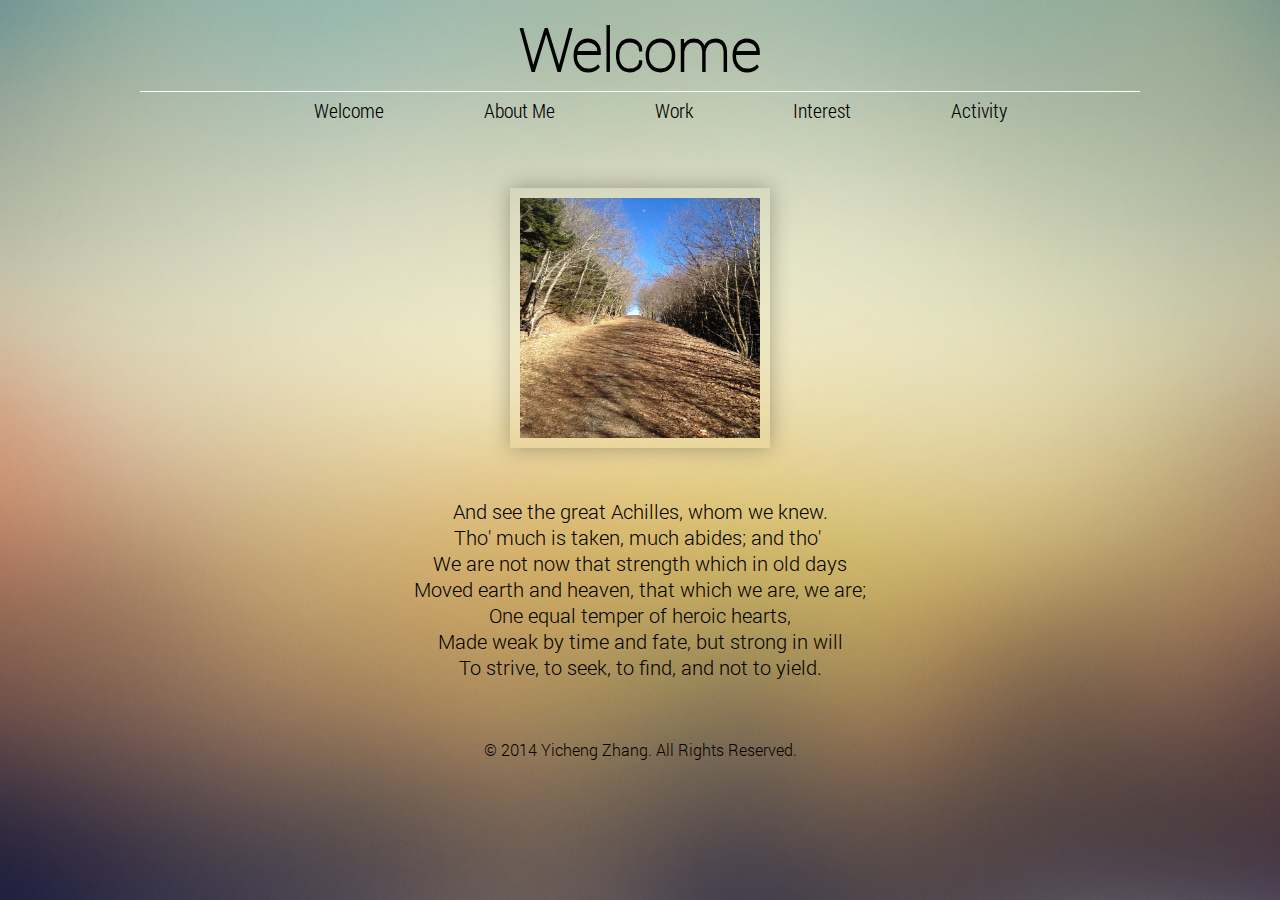
<file: index.html>
<html>
<head>
	<meta http-equiv="Content-Type" content="text/html; charset=utf-8">
	<meta name="keywords" content="Yicheng Zhang, personal website, homepage">
	<meta name="author" content="Yicheng Zhang">
	<meta name="description" content="Personal homepage of Yicheng Zhang">
	
	<title>
		zycee it.

	</title>
	<link rel="stylesheet" type="text/css" href="style/style.css">
	<link href="image/favicon.ico" rel="shortcut icon" type="image/x-icon" />

</head>

<header>   
	<div class="title_div">

		<h1 >
			Welcome
		</h1>

		<p>


		</p>


	</div>


	<div class="tab_div">
		<ul class="tab_ul">
			<li class="welcome_tab"><a href="index.html"> Welcome </a></li>
			<li class="about_me_tab"><a href="Tab2.html"> About Me </a></li>
			<li class="project_tab"><a href="Tab3.html"> Work </a></li>
			<li class="tab4"><a href="Tab4.html"> Interest </a> </li>
			<li class="tab5" ><a href="Tab5.html"> Activity</a> </li>
		</ul>
	</div>

</header>


<body>

	<div class="my_picture_div">

		<div id="slideshow">
			<div>
				<img  src="image/tab1 optimized image/IMG_0540.JPG" alt="haha">
			</div>
			<div>
				<img src="image/tab1 optimized image/IMG_1081.JPG">
			</div>
			<div>
				<img src="image/tab1 optimized image/IMG_0834.JPG">
			</div>
			<div>
				<img src="image/tab1 optimized image/IMG_0929.JPG">
			</div>
			<div>
				<img src="image/tab1 optimized image/IMG_1110.JPG" >
			</div>

			<div>
				<img src="image/tab1 optimized image/IMG_1445.JPG">
			</div>
			<div>
				<img src="image/tab1 optimized image/IMG_1651.JPG">
			</div>
			<div>
				<img src="image/tab1 optimized image/IMG_2122.JPG">
			</div>

			<div>

			</div>


		</div>
	</div>







	<div class="introduction_div">
		<div>



			<pre>
And see the great Achilles, whom we knew.
Tho' much is taken, much abides; and tho' 
We are not now that strength which in old days
Moved earth and heaven, that which we are, we are;
One equal temper of heroic hearts,
Made weak by time and fate, but strong in will
To strive, to seek, to find, and not to yield.
			</pre>
		</div> 


	</div>







</body>

<script src="http://ajax.googleapis.com/ajax/libs/jquery/1.11.1/jquery.min.js"></script>
<script >

	var random = Math.floor(Math.random()*8);



/*$("#slideshow > div").hide();
$("#slideshow > div:eq("+random+")").show();*/


$("#slideshow > div").hide();

$("#slideshow > div:eq("+random+")").show().delay(7000).fadeOut(1000);

var last_rad;

setInterval(function(){
	var rad = Math.floor(Math.random()*8);


	if (last_rad == rad){
		if (rad == 7){
			rad = rad - 1;
		}
		else{
			rad = rad + 1;
		}


	}

	$("#slideshow > div:eq("+rad+")").fadeIn(1000).delay(5000).fadeOut(1000);


	last_rad = rad;

}, 6000);

</script>


<footer>
	<p>
		© 2014 Yicheng Zhang. All Rights Reserved.
	</p>
	

</footer>


</html>
</file>
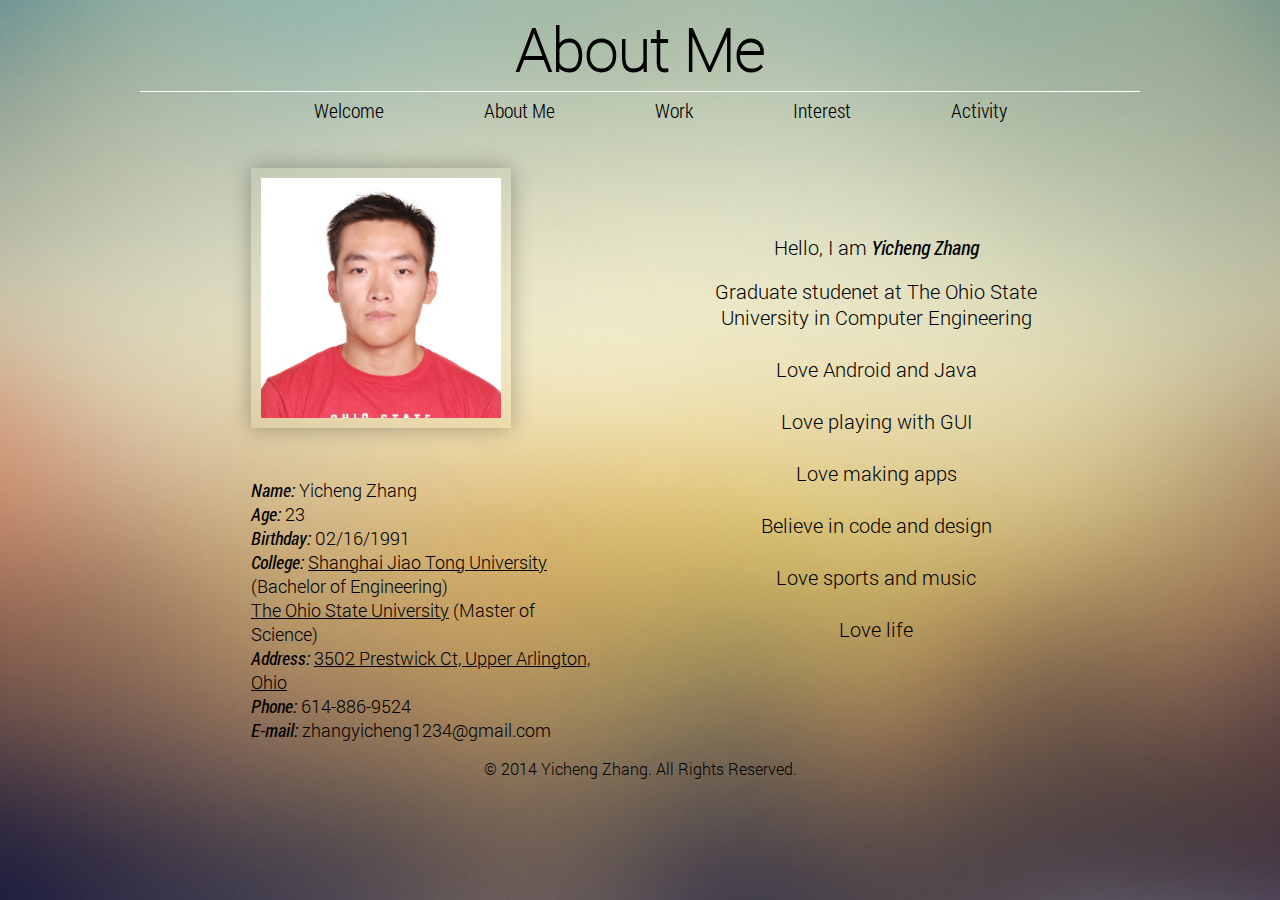
<file: Tab2.html>
<html>
<head>
    <meta http-equiv="Content-Type" content="text/html; charset=utf-8">
    <title>
        zycee it.

    </title>
    <link rel="stylesheet" type="text/css" href="style/style.css">
    <link href="image/favicon.ico" rel="shortcut icon" type="image/x-icon" />
</head>
<div class="tab2_html_div">
 

    <header>   
        <div class="title_div">

            <h1 >
                About Me
            </h1>

            <p>


            </p>


        </div>


        <div class="tab_div">
            <ul class="tab_ul">
                <li class="welcome_tab"><a href="index.html"> Welcome </a></li>
                <li class="about_me_tab"><a href="Tab2.html"> About Me </a></li>
                <li class="project_tab"><a href="Tab3.html"> Work </a></li>
                <li class="tab4"><a href="Tab4.html"> Interest </a> </li>
                <li class="tab5" ><a href="Tab5.html"> Activity</a> </li>
            </ul>
        </div>

    </header>


    <body>

        <!-- <div class="tab2_introduction_div"> -->

        <div class="tab2_pic_div">
            <div >


                <img src="image/Yicheng Zhang.JPG">


                <p>
                    <span class="h2_info_title">Name: </span> <span class="h2_info_content">Yicheng Zhang</span><br>
                    <span class="h2_info_title">Age: </span> <span class="h2_info_content">23 </span><br>
                    <span class="h2_info_title">Birthday: </span> <span class="h2_info_content">02/16/1991 </span><br>
                    <span class="h2_info_title">College: </span> <span class="h2_info_content">
                    <a href="http://en.sjtu.edu.cn/" target="_blank"> Shanghai Jiao Tong University</a> (Bachelor of Engineering)<br>
                    <a href="http://www.osu.edu/" target="_blank">The Ohio State University</a> (Master of Science)<br>
                </span>

                <span class="h2_info_title">Address: </span> <span class="h2_info_content"><a href="https://www.google.com/maps/place/3502+Prestwick+Ct,+Upper+Arlington,+OH+43220/@40.0316294,-83.0471068,17z/data=!3m1!4b1!4m2!3m1!1s0x88388dc583badaaf:0xa4a8d18a738f1b2" target="_blank">3502 Prestwick Ct, Upper Arlington, Ohio</a></span><br>
                <span class="h2_info_title">Phone: </span> <span class="h2_info_content">614-886-9524</span><br>
                <span class="h2_info_title">E-mail: </span> <span class="h2_info_content">zhangyicheng1234@gmail.com</span><br>




            </p>
        </div>





    </div>
    <div class="tab2_p_div">
        <p >
            <span class="h2_hello_span"> Hello, I am</span>
            <span class="h2_name_span"> Yicheng Zhang</span><br><br>
            <span class="h2_hello_rest_span"> Graduate studenet at The Ohio State University in Computer Engineering<br><br> Love Android and Java <br><br>Love playing with GUI<br><br>Love making apps<br><br>Believe in code and design <br><br>Love sports and music<br><br>Love life

            </span>


        </p>



    </div>


    <!--     </div> -->

<!--     <div class="tab2_contact_div">
      

</div> -->



</body>



<footer >
    <p class="tab2_footer_p">
        © 2014 Yicheng Zhang. All Rights Reserved.
    </p>

</footer>
</div>

</html>
</file>
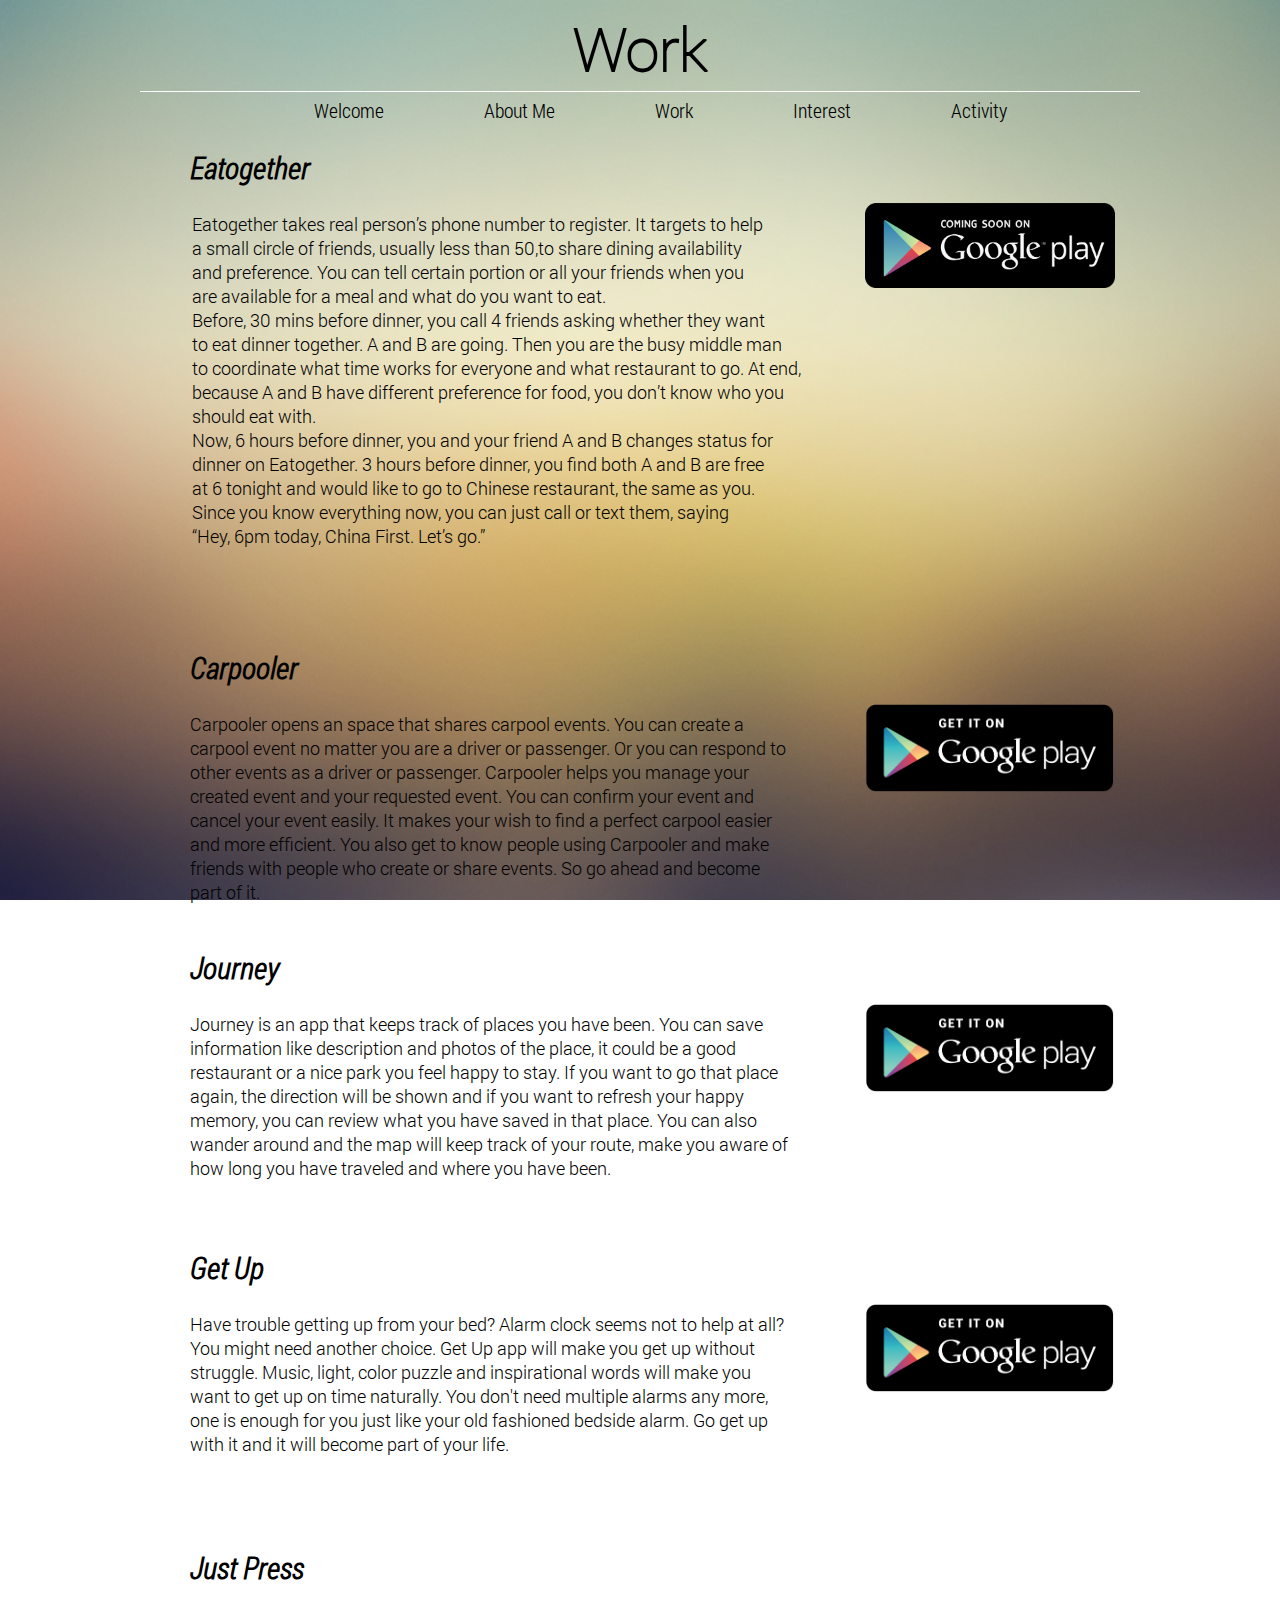
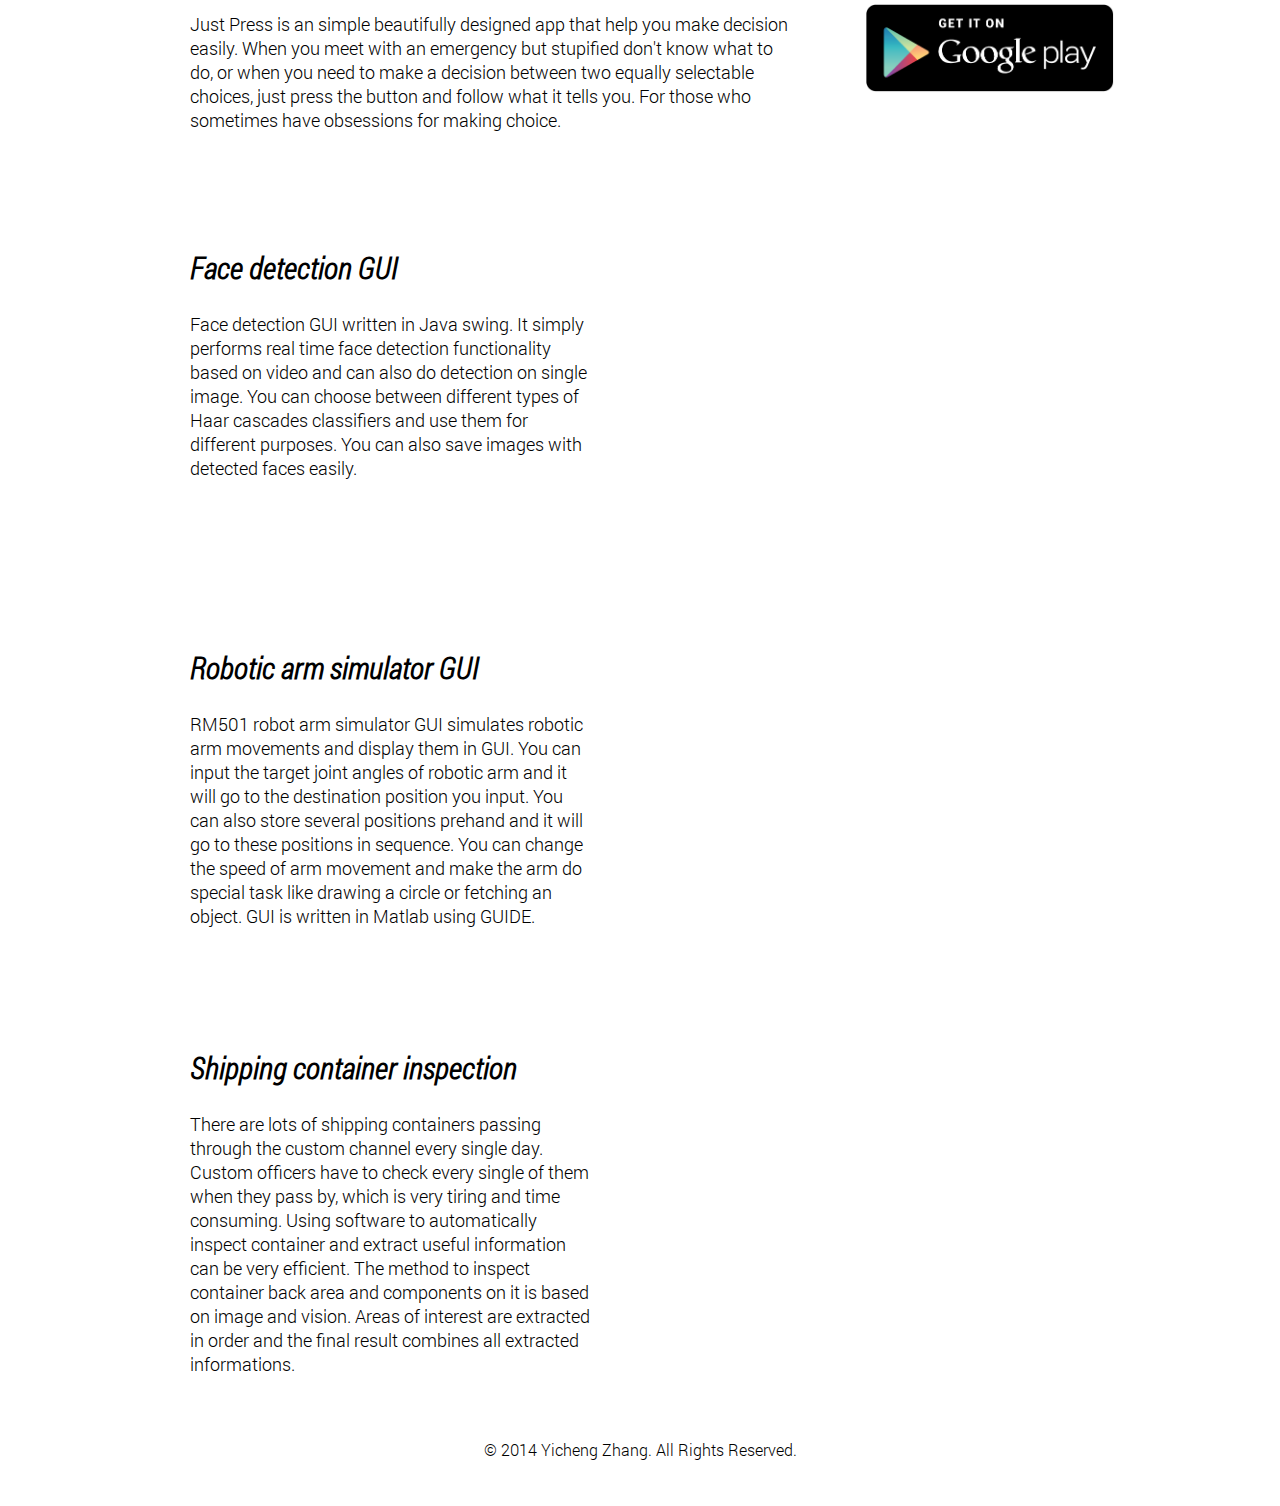
<file: Tab3.html>
<html>
<head>
  <meta http-equiv="Content-Type" content="text/html; charset=utf-8">
  <title>
    zycee it.

  </title>
  <link rel="stylesheet" type="text/css" href="style/style.css">
  <link href="image/favicon.ico" rel="shortcut icon" type="image/x-icon" />
</head>

<header>   
  <div class="title_div">

    <h1 >
      Work
    </h1>

    <p>


    </p>


  </div>


  <div class="tab_div">
    <ul class="tab_ul">
      <li class="welcome_tab"><a href="index.html"> Welcome </a></li>
      <li class="about_me_tab"><a href="Tab2.html"> About Me </a></li>
      <li class="project_tab"><a href="Tab3.html"> Work </a></li>
      <li class="tab4"><a href="Tab4.html"> Interest </a> </li>
      <li class="tab5" ><a href="Tab5.html"> Activity</a> </li>
    </ul>
  </div>

</header>


<body>
  <div class="tab3_work_div">
    <div class="tab3_work1_div_left">
      <h2>
        Eatogether 
      </h2>
      <pre>
        Eatogether takes real person’s phone number to register. It targets to help 
        a small circle of friends, usually less than 50,to share dining availability 
        and preference. You can tell certain portion or all your friends when you 
        are available for a meal and what do you want to eat. 
        Before, 30 mins before dinner, you call 4 friends asking whether they want 
        to eat dinner together. A and B are going. Then you are the busy middle man 
        to coordinate what time works for everyone and what restaurant to go. At end, 
        because A and B have different preference for food, you don’t know who you 
        should eat with.
        Now, 6 hours before dinner, you and your friend A and B changes status for 
        dinner on Eatogether. 3 hours before dinner, you find both A and B are free 
        at 6 tonight and would like to go to Chinese restaurant, the same as you. 
        Since you know everything now, you can just call or text them, saying 
        “Hey, 6pm today, China First. Let’s go.”
      </pre>

    </div>



    <div class="tab3_work1_div_right">
     <img src="image/google-play-soon.png"></a>

   </div>


 </div>
	<div class="tab3_work_div">
		<div class="tab3_work_div_left">
			<h2>
				Carpooler
			</h2>
			<p>
				Carpooler opens an space that shares carpool events. You can create a carpool event no matter you are a driver or passenger. Or you can respond to other events as a driver or passenger. Carpooler helps you manage your created event and your requested event. You can confirm your event and cancel your event easily. It makes your wish to find a perfect carpool easier and more efficient. You also get to know people using Carpooler and make friends with people who create or share events.  So go ahead and become part of it.
			</p>

		</div>



		<div class="tab3_work_div_right">
			<a href="https://play.google.com/store/apps/details?id=yicheng.carpoolapp" target="_blank"><img src="image/Get-it-on-Google-Play.png"></a>

		</div>


	</div>

 <div class="tab3_work_div">
  <div class="tab3_work_div_left">
    <h2>
      Journey
    </h2>
    <p>
      Journey is an app that keeps track of places you have been. You can save information like description and photos of the place, it could be a good restaurant or a nice park you feel happy to stay. If you want to go that place again, the direction will be shown and if you want to refresh your happy memory, you can review what you have saved in that place. You can also wander around and the map will keep track of your route, make you aware of how long you have traveled and where you have been.
    </p>

  </div>



  <div class="tab3_work_div_right">
   <a href="https://play.google.com/store/apps/details?id=app.googlemaptestapp&hl=en" target="_blank"><img src="image/Get-it-on-Google-Play.png"></a>

 </div>


</div>

<div class="tab3_work_div">
  <div class="tab3_work_div_left">
    <h2>
      Get Up
    </h2>
    <p>
      Have trouble getting up from your bed? Alarm clock seems not to help at all? You might need another choice. Get Up app will make you get up without struggle. Music, light, color puzzle and inspirational words will make you want to get up on time naturally. You don't need multiple alarms any more, one is enough for you just like your old fashioned bedside alarm. Go get up with it and it will become part of your life.
    </p>

  </div>



  <div class="tab3_work_div_right">
   <a href="https://play.google.com/store/apps/details?id=app.getup&hl=en" target="_blank"><img src="image/Get-it-on-Google-Play.png"></a>

 </div>


</div>


<div class="tab3_work_div">
  <div class="tab3_work_div_left">
    <h2>
      Just Press
    </h2>
    <p>
      Just Press is an simple beautifully designed app that help you make decision easily. When you meet with an emergency but stupified don't know what to do, or when you need to make a decision between two equally selectable choices, just press the button and follow what it tells you. For those who sometimes have obsessions for making choice. 
    </p>

  </div>



  <div class="tab3_work_div_right">
   <a href="https://play.google.com/store/apps/details?id=app.just_press&hl=en" target="_blank"><img src="image/Get-it-on-Google-Play.png"></a>

 </div>


</div>



<div class="tab3_work_div">
  <div class="tab3_work2_div_left">
    <h2>
      Face detection GUI
    </h2>
    <p>
     Face detection GUI written in Java swing. It simply performs real time face detection functionality based on video and can also do detection on single image. You can choose between different types of Haar cascades classifiers and use them for different purposes. You can also save images with detected faces easily.
   </p>

 </div>


 <div class="tab3_video2_div_right">
  <iframe  src="http://www.youtube.com/embed/a1qto4UotaA" frameborder="0" allowfullscreen></iframe>
</div>


</div>




<div class="tab3_work_div">
  <div class="tab3_work3_div_left">
    <h2>
      Robotic arm simulator GUI
    </h2>
    <p>
      RM501 robot arm simulator GUI simulates robotic arm movements and display them in GUI. You can input the target joint angles of robotic arm and it will go to the destination position you input. You can also store several positions prehand and it will go to these positions in sequence. You can change the speed of arm movement and make the arm do special task like drawing a circle or fetching an object. GUI is written in Matlab using GUIDE.
    </p>

  </div>

  <div class="tab3_video3_div_right">
    <iframe  src="http://www.youtube.com/embed/M8NRaWljymk" frameborder="0" allowfullscreen></iframe>
  </div>



</div>



<div class="tab3_work_div">
  <div class="tab3_work4_div_left">
    <h2>
    Shipping container inspection
    </h2>
    <p>
      There are lots of shipping containers passing through the custom channel every single day. Custom officers have to check every single of them when they pass by, which is very tiring and time consuming. Using software to automatically  inspect container and extract useful information can be very efficient. The method to inspect container back area and components on it is based on image and vision. Areas of interest are extracted in order and the final result combines all extracted informations. 
    </p>

  </div>

  <div class="tab3_video4_div_right">
    <iframe  src="http://www.youtube.com/embed/ag9s1uY59M8" frameborder="0" allowfullscreen></iframe>
  </div>



</div>



</body>

<footer>
  <p>
    © 2014 Yicheng Zhang. All Rights Reserved.
  </p>

</footer>



</html>
</file>
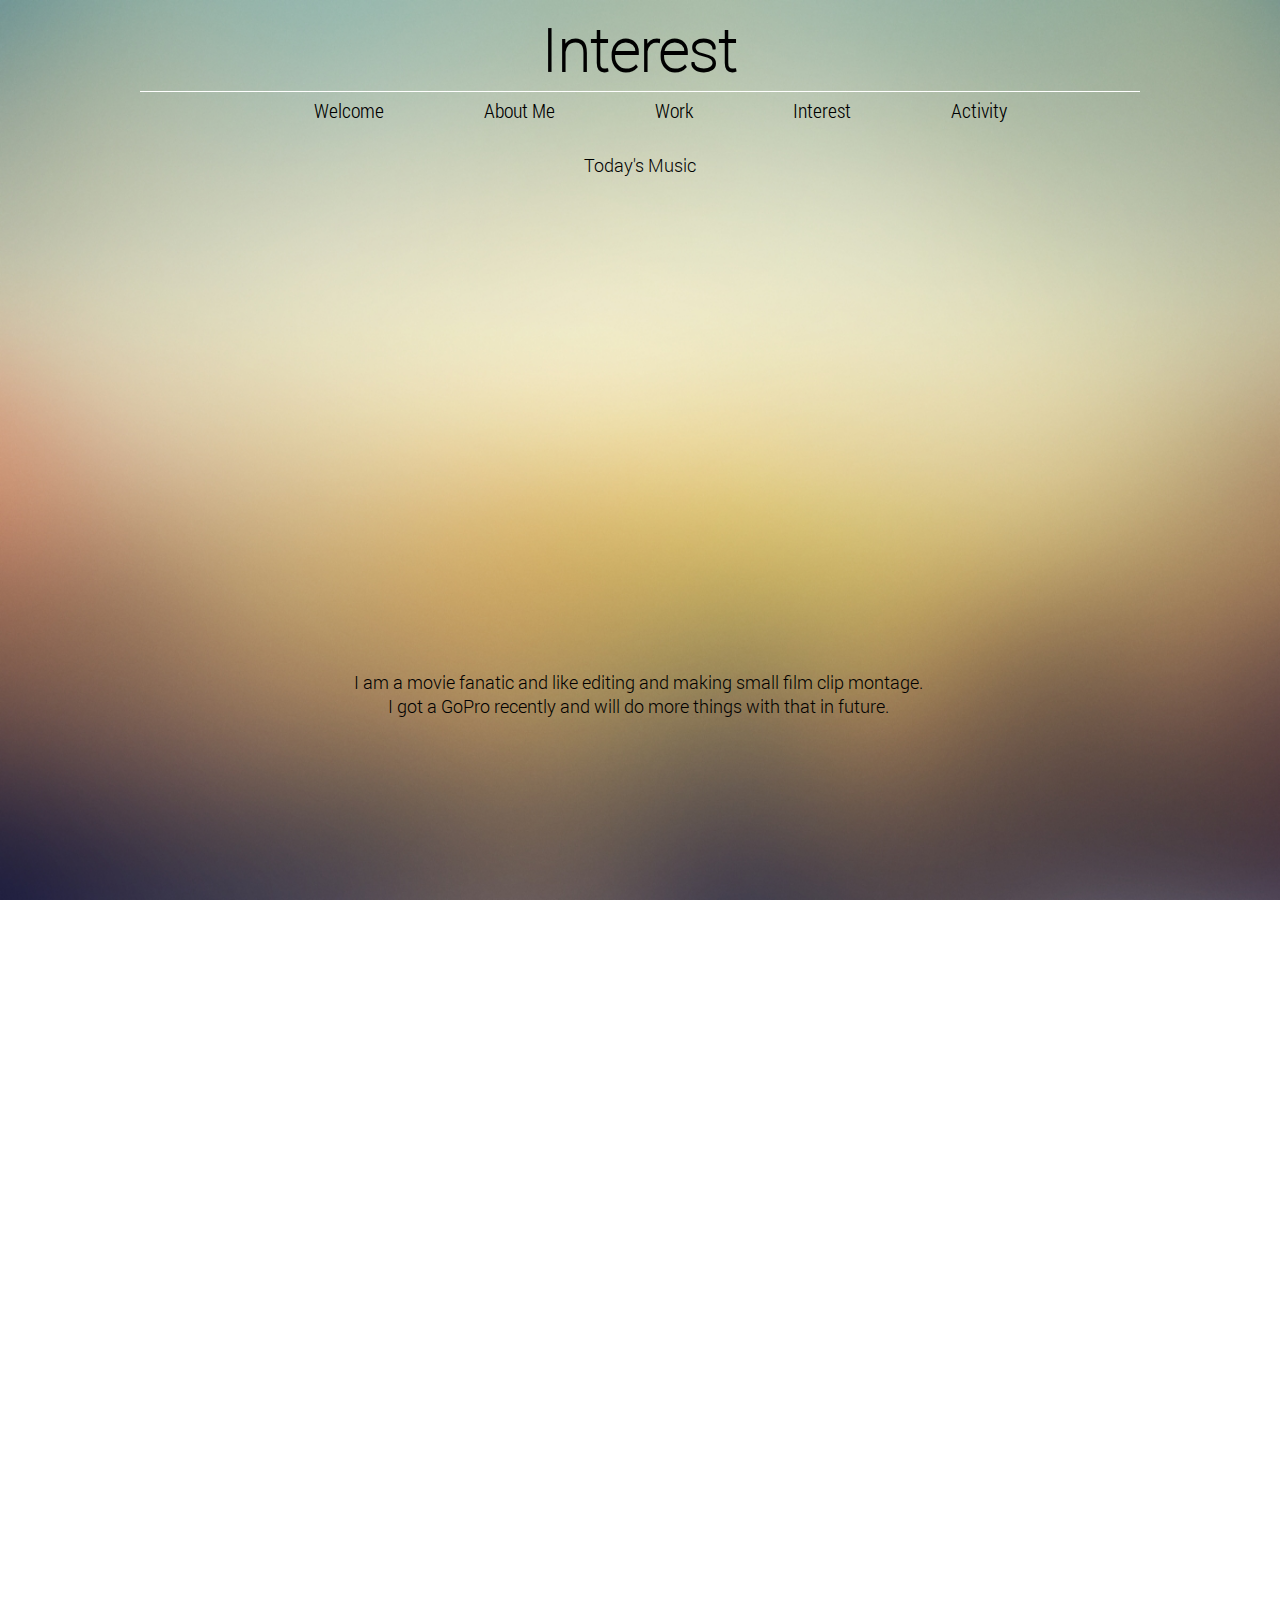
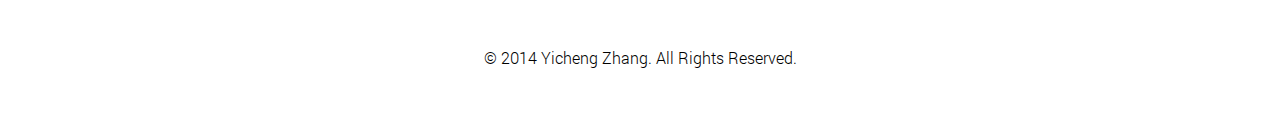
<file: Tab4.html>
<html>
<head>
    <meta http-equiv="Content-Type" content="text/html; charset=utf-8">
    <title>
        zycee it.

    </title>
    <link rel="stylesheet" type="text/css" href="style/style.css">
    <link href="image/favicon.ico" rel="shortcut icon" type="image/x-icon" />
</head>
<div class="tab4_html_div">




    <header>   
        <div class="title_div">

            <h1 >
                Interest
            </h1>

            <p>


            </p>


        </div>


        <div class="tab_div">
            <ul class="tab_ul">
               <li class="welcome_tab"><a href="index.html"> Welcome </a></li>
               <li class="about_me_tab"><a href="Tab2.html"> About Me </a></li>
               <li class="project_tab"><a href="Tab3.html"> Work </a></li>
               <li class="tab4"><a href="Tab4.html"> Interest </a> </li>
               <li class="tab5" ><a href="Tab5.html"> Activity</a> </li>
           </ul>
       </div>

   </header>


</div>
<body>
<div class="tab4_music_div">
    <pre>
Today's Music
        
    </pre>

</div>
 <div class="tab4_musicvideo_div">
        <iframe width="660" height="415" src="http://www.youtube.com/embed/dX0PnlmaNX4" frameborder="0" allowfullscreen></iframe>
    </div>




    <div class="tab4_introduction_div">
        <pre>
I am a movie fanatic and like editing and making small film clip montage. 
I got a GoPro recently and will do more things with that in future. 

        </pre>
    </div>
    <div class="tab4_video1_div">
        <iframe width="660" height="415" src="http://www.youtube.com/embed/o2-z3SK3P0g" frameborder="0" allowfullscreen></iframe>
    </div>
    <div class="tab4_video2_div">
        <iframe width="660" height="415" src="http://www.youtube.com/embed/9G7-xFhayTE" frameborder="0" allowfullscreen></iframe>
    </div>



</body>

<footer>
    <p>
        © 2014 Yicheng Zhang. All Rights Reserved.
    </p>

</footer>




</html>
</file>
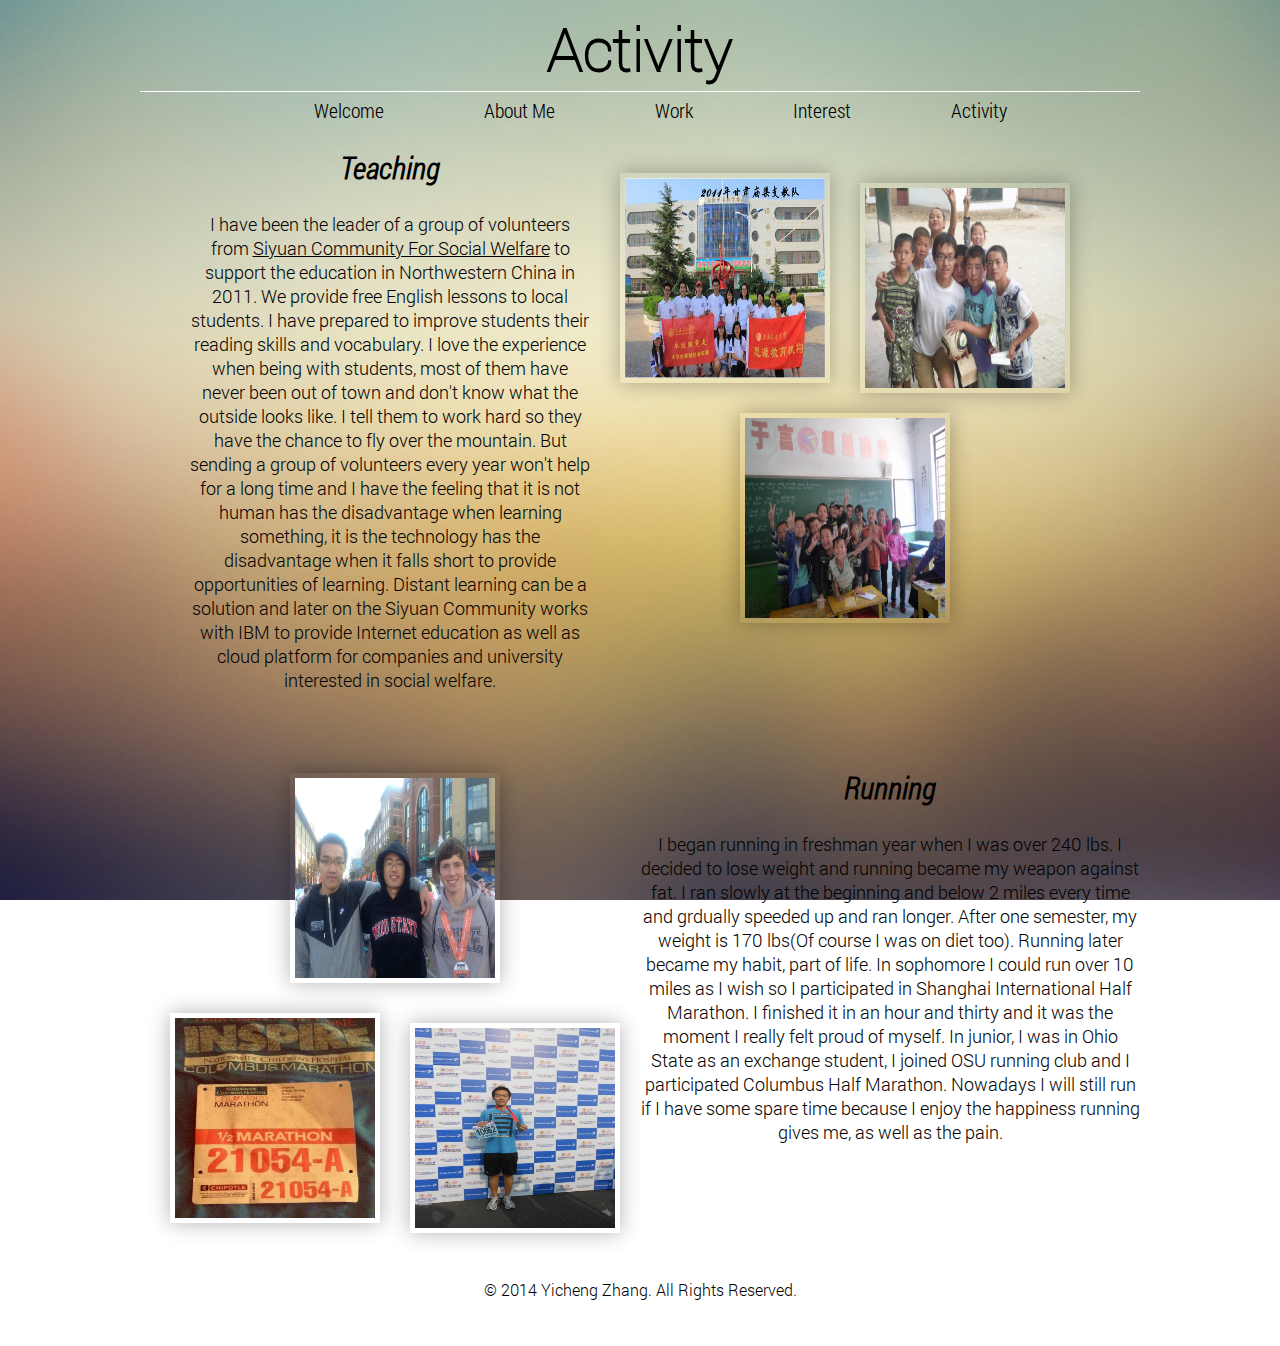
<file: Tab5.html>
<html>
<head>
  <meta http-equiv="Content-Type" content="text/html; charset=utf-8">
  <title>
    zycee it.

  </title>
  <link rel="stylesheet" type="text/css" href="style/style.css">
  <link href="image/favicon.ico" rel="shortcut icon" type="image/x-icon" />
</head>
<div class="tab5_html_div">
  

  <header>   
    <div class="title_div">

      <h1 >
        Activity
      </h1>

      <p>


      </p>


    </div>


    <div class="tab_div">
      <ul class="tab_ul">
        <li class="welcome_tab"><a href="index.html"> Welcome </a></li>
        <li class="about_me_tab"><a href="Tab2.html"> About Me </a></li>
        <li class="project_tab"><a href="Tab3.html"> Work </a></li>
        <li class="tab4"><a href="Tab4.html"> Interest </a> </li>
        <li class="tab5" ><a href="Tab5.html"> Activity</a> </li>
      </ul>
    </div>

  </header>
</div>

<body>
  <div class="tab5_teaching_div">
    <div class="tab5_teaching_div_left">
      <h2>
        Teaching

      </h2>
      <p>
        <span>I have been the leader of a group of volunteers from </span><span class="tab5_teaching_div_left_link_span">
        <a href="http://siyuan.sjtu.edu.cn/" target="_blank">Siyuan Community For Social Welfare</a>
      </span> 
      <span>to support the education in Northwestern China in 2011. We provide free English lessons to local students. I have prepared to improve students their reading skills and vocabulary. I love the experience when being with students, most of them have never been out of town and don't know what the outside looks like. I tell them to work hard so they have the chance to fly over the mountain. But sending a group of volunteers every year won't help for a long time and I have the feeling that it is not human has the disadvantage when learning something, it is the technology has the disadvantage when it falls short to provide opportunities of learning. Distant learning can be a solution and later on the Siyuan Community works with IBM to provide Internet education as well as cloud platform for companies and university interested in social welfare.    
      </span>

    </p>



  </div>


  <div  class="tab5_teaching_div_right">
    <div class="teaching_img_1_div">
      <img src="image/original_oYpQ_1b9f000008f9125f.jpg">
    </div>
    <div class="teaching_img_2_div">
     <img src="image/p_large_ubcE_33d6000211221215.jpg"> 
   </div>
   <div class="teaching_img_3_div">
    <img src="image/p_large_tuDq_362500020fa71265.jpg">
  </div>


</div>

</div>

<div class="tab5_running_div">
  <div class="tab5_running_div_left">
    <div class="running_img_1_div">
      <img src="image/original_OPPz_121500004671118c.jpg">
    </div>
    <div class="running_img_2_div">
     <img src="image/running2.jpg"> 
   </div>
   <div class="running_img_3_div">
    <img src="image/running1.jpg">
  </div>


</div>


<div  class="tab5_running_div_right">
  <h2>
    Running

  </h2>
  <p>
    I began running in freshman year when I was over 240 lbs. I decided to lose weight and running became my weapon against fat. I ran slowly at the beginning and below 2 miles every time and 
    grdually speeded up and ran longer. After one semester, my weight is 170 lbs(Of course I was on diet too). Running later became my habit, part of life. In sophomore I could run over 10 miles 
    as I wish so I participated in Shanghai International Half Marathon. I finished it in an hour and thirty and it was the moment I really felt proud of myself. In junior, I was in Ohio State as 
    an exchange student, I joined OSU running club and I participated Columbus Half Marathon. Nowadays I will still run if I have some spare time because I enjoy the happiness running 
    gives me, as well as the pain.

  </p>
</div>

</div>


</body>



<footer>
  <p>
    © 2014 Yicheng Zhang. All Rights Reserved.
  </p>

</footer>




</html>
</file>
<file: style/style.css>
@font-face{
	font-family: "RobotoCondensed-Italic";
	src: url("font/RobotoCondensed-Italic.ttf");
}

@font-face{
	font-family: "Roboto-Light";
	src: url("font/Roboto-Light.ttf");
	
}



@font-face{
	font-family: "Roboto-Thin";
	src: url("font/Roboto-Thin.ttf");
	
}



@font-face{
	font-family: "RobotoCondensed-Light";
	src: url("font/RobotoCondensed-Light.ttf");
}

@font-face{
	font-family: "RobotoCondensed-LightItalic";
	src: url("font/RobotoCondensed-LightItalic.ttf");
}






html{
	background: url("image/Optimized-Blur-1.png");
	background-repeat: no-repeat;
	background-attachment:fixed;
	background-size: 100% 100%;

	height: auto;
	width: auto;
	overflow: auto;




}




/*
html div.tab2_html_div{
	margin-left: 8;
	margin-right: auto;
}

html div.tab5_html_div{
	margin-left: 8;
	margin-right: auto;
}


html div.tab4_html_div{
		margin-left: 8;
	margin-right: auto;
	}*/


	header{
		margin: 0;
	}





	div.title_div{

		margin: 0;
	}

	div.title_div p{
		background: #ffffff;
		height: 1px;
		width: 1000px;
		margin-right: auto;
		margin-left: auto;
		margin-top: 4;
		margin-bottom: 5;

	}

	div.title_div h1{
		margin-left: auto;
		margin-right: auto;
		width: 1000px;

		font-size: 60;
		margin-bottom: 0;
		text-align: center;
		font-family: "Roboto-Thin";
		font-style: normal;


	}





	div.tab_div{

		margin-left: auto;
		margin-right: auto;
		width: 1000px;

		list-style-type: none;

		text-align: center;
		font-family: "RobotoCondensed-Light";
		font-style: normal;
		font-size: 20;
	}


	ul.tab_ul{
		margin: 0;

	}

	li{

		list-style-type: none;
		display: inline;
		margin: auto;
	}

	li a{

		color: black;
		text-decoration: none;
		margin: 5%;
	}
	div.my_picture_div{
		margin-top: 65;
		width: 1000px;
		height: auto;
		margin-right: auto;
		margin-left: auto;
		text-align: center;
		list-style-type: none;
		margin-bottom: 50;
	}

/*div.my_picture_div img{
	width: 400;
	height: 300;
	-webkit-transform: rotate(270deg);

	-moz-transform: rotate(270deg);

	filter: progid:DXImageTransform.Microsoft.BasicImage(rotation=3);

	}*/

	div.introduction_div {
		width: 1000;
		margin-bottom: 45px;
		height: auto;

		margin-left: auto;
		margin-right: auto;

	}

	div.introduction_div div{
		width: 500;
		height: 180;
		margin-left: auto;
		margin-right: auto;

		text-align: center;
	}

	div.introduction_div div pre{
		font-family: "Roboto-Light";
		font-size: 20;


	}




	#slideshow { 
		margin: 50px auto; 
		position: relative; 
		width: 240px; 
		height: 240px; 
		padding: 10px; 
		box-shadow: 0 0 20px rgba(0,0,0,0.3);

	}

	#slideshow > div { 

		position: absolute; 
		top: 10px; 
		left: 10px; 
		right: 10px; 
		bottom: 10px; 
	}

	#slideshow > div > a > img{
		width: 240;
		height: 240px;
	}

	#slideshow > div > img{
		width: 240px;
		height: 240px;

	}


	




/*.tab2_introduction_div{
	margin-top: 65;
	margin-bottom: 50;
	width: 1000;
	margin-left: auto;
	margin-right: auto;
	background : red;


	}*/

	body {
		width: 1000px;
		margin-left: auto;
		margin-right: auto;
		height: auto;


	}


	.tab2_pic_div{
		
		float: left;

		width: 300px;
		height: 300px;
		margin-top: 45;

		margin-left: 111;
		margin-right: 50;



	}

	.tab2_pic_div > div{

		position: relative; 
		width: 240px; 
		height: 240px; 
		padding: 10px; 
		box-shadow: 0 0 20px rgba(0,0,0,0.3);



	}



	.tab2_pic_div > div > img{
		position: absolute; 
		top: 10px; 
		left: 10px; 
		right: 10px; 
		bottom: 10px; 

		width: 240px;
		height: 240px;

	}

	.tab2_p_div{
		
		margin-top: 95;
		width: 350px;
		float: left;
		height: 310px;
		margin-left: 100;
		margin-right: 50;
		text-align: center;


	}

	.tab2_p_div p span.h2_hello_span{
		display: inline;
		font-family: "Roboto-Light";

		font-size: 20;

	}
	.tab2_p_div p span.h2_name_span{
		display: inline;
		font-family: "RobotoCondensed-Italic";
		font-size: 20;


	}
	.tab2_p_div  p span.h2_hello_rest_span{

		display: inline;
		font-family: "Roboto-Light";

		font-size: 20;
	}



	.tab2_pic_div div p{


		width: 350;
		height: 200;
		margin-top: 300;
		margin-left: -10;
	}

	.tab2_contact_div p{


		width: 350;
		height: 800;
		margin-left: 100;
	}
	.tab2_pic_div p span.h2_info_title{

		font-family: "RobotoCondensed-Italic";
		font-size: 18;
	}
	.tab2_pic_div p span.h2_info_content{

		font-family: "Roboto-Light";
		font-size: 18;
	}

	.tab2_pic_div p span a{

		color: black;

	}

	footer {
		float: left;
		width: 1000px;
		height: auto;
		margin-left: auto;
		margin-right: auto;
		margin-bottom: 30;
		text-align: center;


	}

	footer p.tab2_footer_p{
		margin-top: 230px;
		
		font-size: 16px;
		font-family: "Roboto-Light";
	}
	footer p{
		font-family: 16;
		font-family: "Roboto-Light";
	}

	.tab4_video2_div{
		height: 420;
	}


	.tab5_teaching_div_left{
		width: 400;
		height: 500;
		float: left;
		margin-left: 50;
		text-align: center;

	}

	.tab5_teaching_div_left h2{
		font-family: "RobotoCondensed-LightItalic";
		font-size: 30;
	}
	.tab5_teaching_div_left p{
		font-family: "Roboto-Light";
		font-size: 18;

	}

	.tab5_teaching_div_left p span a{
		color: black;
		text-decoration: underline;
	}




	.tab5_teaching_div_right{
		width: 450;
		height: 500;
		float: left;
		margin-top: 20;
		margin-right: 50;

	}


	.tab5_teaching_div_right > div.teaching_img_1_div{
		width: 210;
		height: 210;
		box-shadow: 0 0 20px rgba(0,0,0,0.3);
		position: relative;
		left: 30;
		top: 30;


		
	}
	.tab5_teaching_div_right > div.teaching_img_2_div{
		width: 210;
		height: 210;
		box-shadow: 0 0 20px rgba(0,0,0,0.3);
		position: relative;
		left: 270;
		top: -170;
		
		
	}
	.tab5_teaching_div_right div.teaching_img_3_div{
		width: 210;
		height: 210;
		box-shadow: 0 0 20px rgba(0,0,0,0.3);
		position: relative;
		left: 150;
		top: -150;
		
		
	}



	.tab5_teaching_div_right  div > img{
		width: 200;
		height: 200;
		position: relative;
		left: 5;
		right: 5;
		top: 5;
		bottom: 5;
	}




	.tab5_running_div{
		width: 1000;
		text-align: left;
		

	}

	.tab5_running_div_left{
		width: 500;
		height: 520;
		float: left;

		margin-top: 100;

	}





	.tab5_running_div_left > div.running_img_1_div{
		width: 210;
		height: 210;
		box-shadow: 0 0 20px rgba(0,0,0,0.3);
		position: relative;
		left: 150;
		top: 30;


		
	}
	.tab5_running_div_left > div.running_img_2_div{
		width: 210;
		height: 210;
		box-shadow: 0 0 20px rgba(0,0,0,0.3);
		position: relative;
		left: 270;
		top: 70;
		
		
	}
	.tab5_running_div_left div.running_img_3_div{
		width: 210;
		height: 210;
		box-shadow: 0 0 20px rgba(0,0,0,0.3);
		position: relative;
		left: 30;
		top: -150;
		
		
	}



	.tab5_running_div_left  div > img{
		width: 200;
		height: 200;
		position: relative;
		left: 5;
		right: 5;
		top: 5;
		bottom: 5;
	}


	.tab5_running_div_right{
		width: 500;
		height: 500;
		float: left;
		margin-top: 100;
		text-align: center;
	}


	.tab5_running_div_right h2{
		font-family: "RobotoCondensed-LightItalic";
		font-size: 30;
	}
	.tab5_running_div_right p{
		font-family: "Roboto-Light";
		font-size: 18;

	}


	.tab4_music_div{
		text-align: center;
		margin-top: 30;
		margin-bottom: -60;
	}

	.tab4_music_div pre{
		font-family: "Roboto-Light";
		font-size: 18;
	}



	.tab4_introduction_div{
		text-align: center;
		
		margin-top: 60;
		margin-bottom: -50;
	}

	.tab4_introduction_div pre{
		font-family: "Roboto-Light";
		font-size: 18;
	}

	.tab4_musicvideo_div{
		margin-top: 30;
		text-align: center;
		margin-bottom: 20;
	}

	.tab4_video1_div{
		margin-top: 30;
		text-align: center;
		margin-bottom: 20;

	}
	.tab4_video2_div{
		margin-top: 30;
		text-align: center;
		margin-bottom: 20;

	}






/*




	.tab3_work1_div{
		width: 1000;
		text-align: left;
	}

	.tab3_work1_div_left{
		width: 600;
		height: 300;
		float: left;

	}
	.tab3_work1_div_left h2{
		font-family: "RobotoCondensed-LightItalic";
		font-size: 30;
	}

	.tab3_work1_div_left p{
		font-family: "Roboto-Light";
		font-size: 18;
	}

	.tab3_work1_div_right img{
		width: 200;
		height: 100;
		display: inline-block;

	}

	.tab3_work1_div_right{

		width: 400;
		height: 300;
		float: left;
		
		text-align: center;
		vertical-align: middle;
		
	}









	.tab3_work2_div{
		width: 1000;
		text-align: left;
	}

	.tab3_work2_div_left{
		width: 600;
		height: 300;
		float: left;

	}
	.tab3_work2_div_left h2{
		font-family: "RobotoCondensed-LightItalic";
		font-size: 30;
	}

	.tab3_work2_div_left p{
		font-family: "Roboto-Light";
		font-size: 18;
	}

	.tab3_work2_div_right img{
		width: 200;
		height: 100;
		display: inline-block;

	}

	.tab3_work2_div_right{

		width: 400;
		height: 300;
		float: left;
		
		text-align: center;
		vertical-align: middle;
		
	}




	*/





	.tab3_work1_div{
		width: 1000;
		text-align: left;
		margin-left: 50;
		margin-right: 50;
	}

	.tab3_work1_div_left{
		width: 600;
		height: 500;

		float: left;

	}
	.tab3_work1_div_left h2{
		font-family: "RobotoCondensed-LightItalic";
		font-size: 30;
	}

	.tab3_work1_div_left pre{
		font-family: "Roboto-Light";
		font-size: 18;
		margin-left: -30;
	}

	.tab3_work1_div_right img{
		width: 250;
		height: 85;
		display: inline-block;
		
		margin-top: 80;

	}

	.tab3_work1_div_right{

		width: 400;
		height: 500;
		float: left;
		
		text-align: center;
		vertical-align: middle;
		
	}











	.tab3_work_div{
		width: 1000;
		text-align: left;
		margin-left: 50;
		margin-right: 50;
	}

	.tab3_work_div_left{
		width: 600;
		height: 300;
		float: left;

	}
	.tab3_work_div_left h2{
		font-family: "RobotoCondensed-LightItalic";
		font-size: 30;
	}

	.tab3_work_div_left p{
		font-family: "Roboto-Light";
		font-size: 18;
	}

	.tab3_work_div_right img{
		width: 250;
		height: 90;
		display: inline-block;
		
		margin-top: 80;

	}

	.tab3_work_div_right{

		width: 400;
		height: 300;
		float: left;
		
		text-align: center;
		vertical-align: middle;
		
	}

/*
	.tab3_work1_div_left{
		width: 400;
		height: 600;
		float: left;
	}

	.tab3_video_div{
		width: 600;
		height: 600;
		float: left;
		margin-top: 50;
		margin-bottom: 100;
		text-align: center;
		vertical-align: middle;
		
		}*/

		.tab3_work2_div_left{
			width: 400;
			height: 400;
			float: left;
		}

		.tab3_work2_div_left h2{
			font-family: "RobotoCondensed-LightItalic";
			font-size: 30;
		}

		.tab3_work2_div_left p{
			font-family: "Roboto-Light";
			font-size: 18;
		}

		.tab3_video2_div_right{

			width: 600;
			height: 400;
			float: left;

			text-align: center;
			vertical-align: middle;

		}
		.tab3_video2_div_right iframe{
			width: 400;
			height: 285;
			display: inline-block;
			margin-left: 60;
			margin-top: 40;
		}





		.tab3_work3_div_left{
			width: 400;
			height: 400;
			float: left;
		}

		.tab3_work3_div_left h2{
			font-family: "RobotoCondensed-LightItalic";
			font-size: 30;
		}

		.tab3_work3_div_left p{
			font-family: "Roboto-Light";
			font-size: 18;
		}

		.tab3_video3_div_right{

			width: 600;
			height: 400;
			float: left;

			text-align: center;
			vertical-align: middle;

		}
		.tab3_video3_div_right iframe{
			width: 400;
			height: 285;
			display: inline-block;
			margin-left: 60;
			margin-top: 40;
		}




		.tab3_work4_div_left{
			width: 400;
			height: 400;
			float: left;
		}

		.tab3_work4_div_left h2{
			font-family: "RobotoCondensed-LightItalic";
			font-size: 30;
		}

		.tab3_work4_div_left p{
			font-family: "Roboto-Light";
			font-size: 18;
		}

		.tab3_video4_div_right{

			width: 600;
			height: 400;
			float: left;

			text-align: center;
			vertical-align: middle;

		}
		.tab3_video4_div_right iframe{
			width: 400;
			height: 285;
			display: inline-block;
			margin-left: 60;
			margin-top: 40;
		}
</file>
